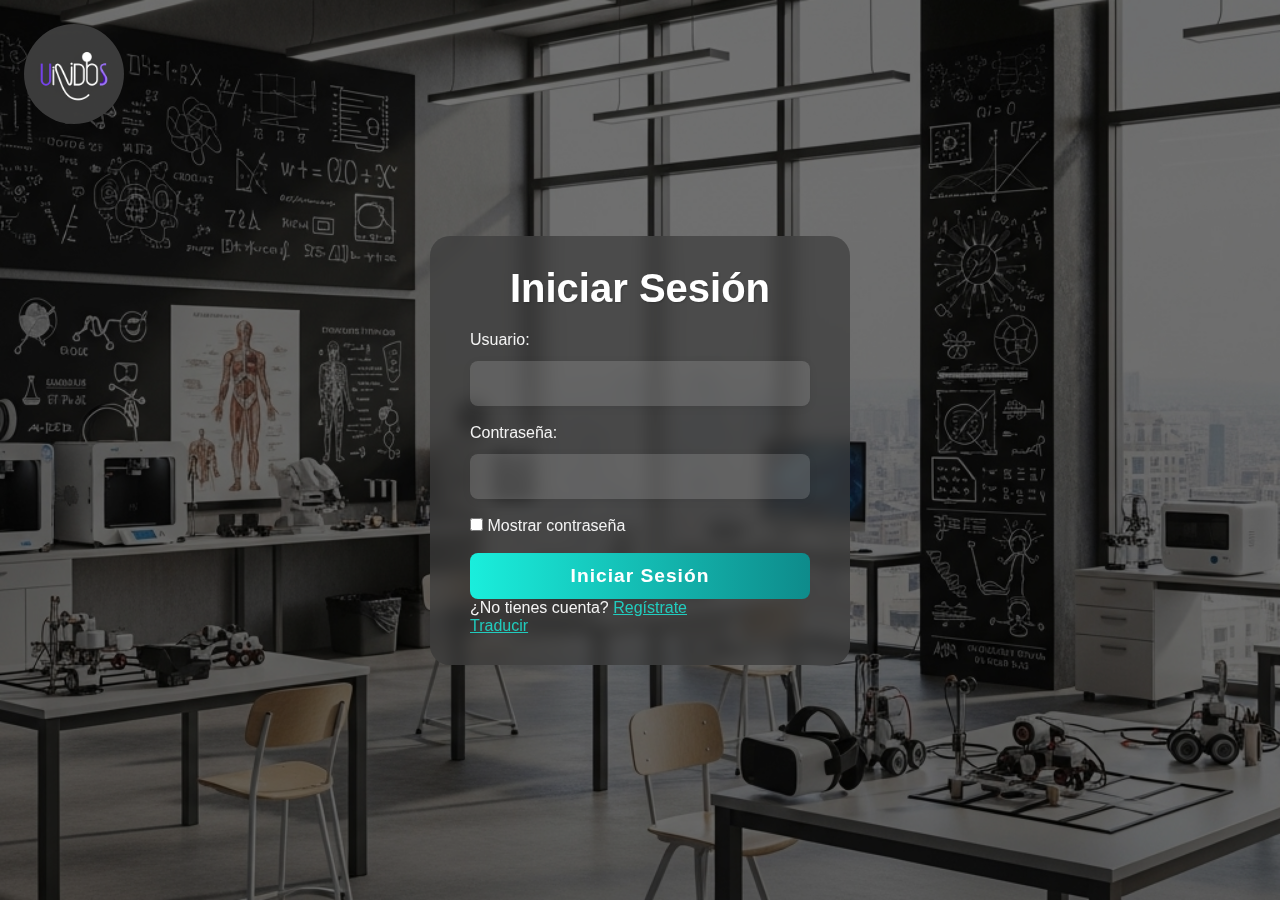
<file: index.html>
<!DOCTYPE html>
<html lang="en">
<head>
  <meta charset="UTF-8" />
  <meta name="viewport" content="width=device-width, initial-scale=1.0" />
  <title>UniDos - Login</title>
  <link rel="stylesheet" href="styles.css" />
  <link rel="icon" href="Logo2.0.png" />
</head>
<body>
  <header>
    <div class="logo">
      <img src="Logo2.0.png" alt="Logo" />
    </div>
    </header>

  <div class="wrapper">
    <form id="loginForm">
      <h1>Iniciar Sesión</h1>

      <div class="input-Box">
        <label for="loginUsername">Usuario:</label>
        <input type="text" id="loginUsername" required maxlength="15" minlength="4" />
        <span id="loginError" class="error"></span>
      </div>

      <div class="input-Box">
        <label for="loginPassword">Contraseña:</label>
        <input type="password" id="loginPassword" required maxlength="20" minlength="8" />

        <div class="show-password">
          <input type="checkbox" id="togglePasswordLogin" />
          <label for="togglePasswordLogin">Mostrar contraseña</label>
        </div>
      </div>

      <button type="submit" class="btn">Iniciar Sesión</button>

      <div class="register">
        <p>¿No tienes cuenta? <a href="register.html">Regístrate</a></p>
         <a href="index-en.html">Traducir</a>
      </div>
    </form>
  </div>

  <script src="script.js"></script>
</body>
</html>
</file>
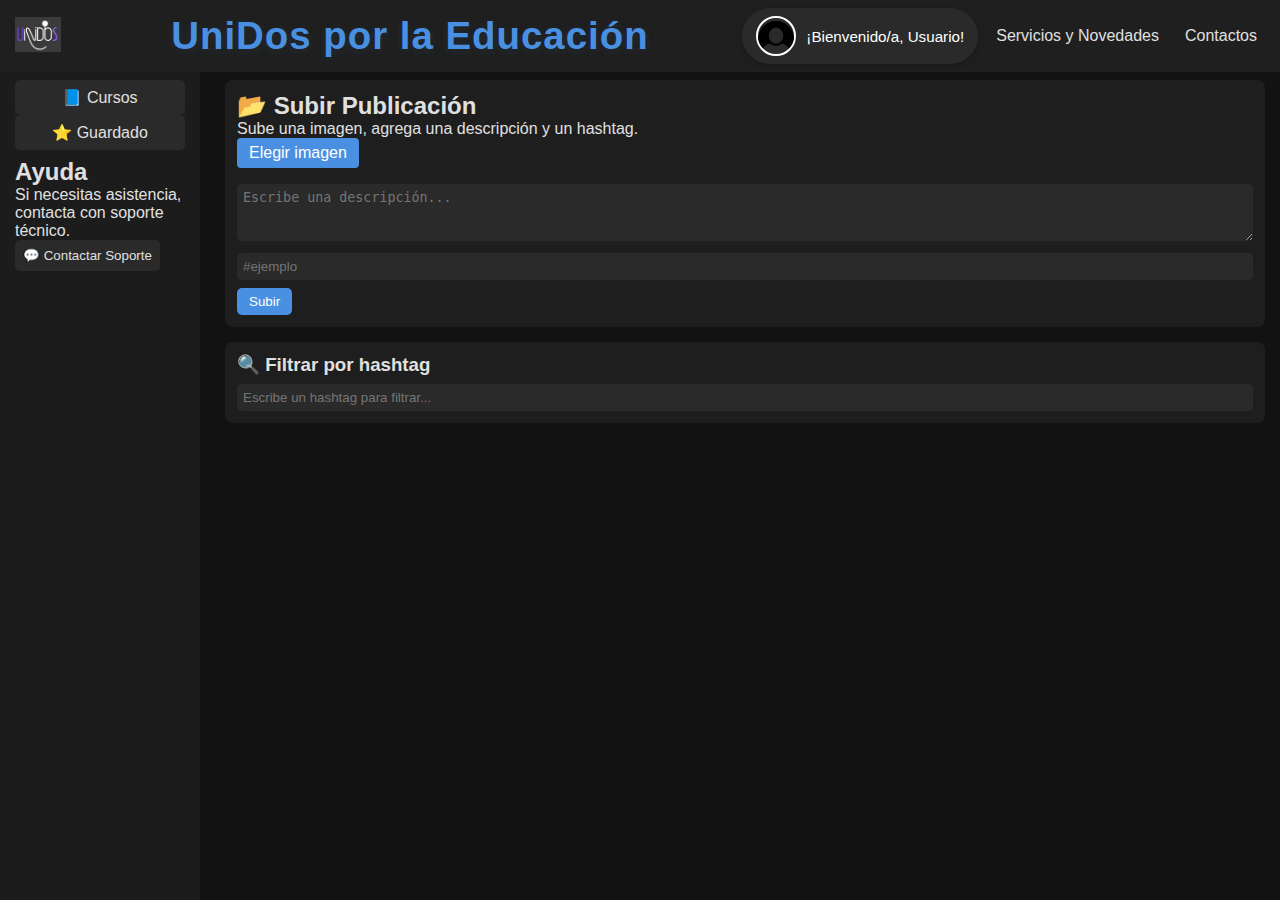
<file: home.html>
<!DOCTYPE html>
<html lang="es">
<head>
  <meta charset="UTF-8" />
  <meta name="viewport" content="width=device-width, initial-scale=1.0"/>
    <title>UniDos</title>
  <link rel="stylesheet" href="style.css"/>
  <script defer src="script.js"></script>
</head>
<body>
  <header class="header">
    <div class="logo">
      <a href="home.html">
        <img src="Logo2.0 (2).png" alt="Logo de UniDos"/>
      </a>
    </div>
    <div class="Titulo">
      <h1>UniDos por la Educación</h1>
    </div>
   <div class="userr">
  <img src="user-image-with-black-background.png" alt="Avatar de usuario" class="user-avatar">
  <span class="welcome">¡Bienvenido/a, Usuario!</span>
</div>

    <nav>
      <div class="menu-toggle" id="menu-toggle" aria-label="Menú">&#9776;</div>
      <ul class="nav-links" id="nav-links">
        <li><a href="servicios.html">Servicios y Novedades</a></li>
        <li><a href="#">Contactos</a></li>
      </ul>
    </nav>
  </header>

  <main class="main-container">
    <aside class="menu-lateral">
      <nav class="secciones">
        <a href="#" class="menu-btn">📘 Cursos</a>
        <a href="#" class="menu-btn">⭐ Guardado</a>
      </nav>
      <div class="ayuda">
        <h2>Ayuda</h2>
        <p>Si necesitas asistencia, contacta con soporte técnico.</p>
        <button type="button">💬 Contactar Soporte</button>
      </div>
    </aside>

    <section class="content">
      <section class="upload-section">
        <h2>📂 Subir Publicación</h2>
        <p>Sube una imagen, agrega una descripción y un hashtag.</p>
        <div class="upload-box">
          <input type="file" id="fileInput" class="file-input" accept="image/*" />
          <label for="fileInput" class="file-label">Elegir imagen</label>
        </div>
        <div id="preview" aria-live="polite"></div>
        <textarea id="description" placeholder="Escribe una descripción..." rows="3"></textarea>
        <input type="text" id="hashtag" placeholder="#ejemplo" maxlength="30" />
        <button id="uploadButton" class="upload-btn">Subir</button>
      </section>

      <section class="filter-section">
        <h3>🔍 Filtrar por hashtag</h3>
        <input type="text" id="filterInput" placeholder="Escribe un hashtag para filtrar..." />
      </section>

      <section class="posts-section" id="posts"></section>
    </section>
  </main>
</body>
</html>
</file>
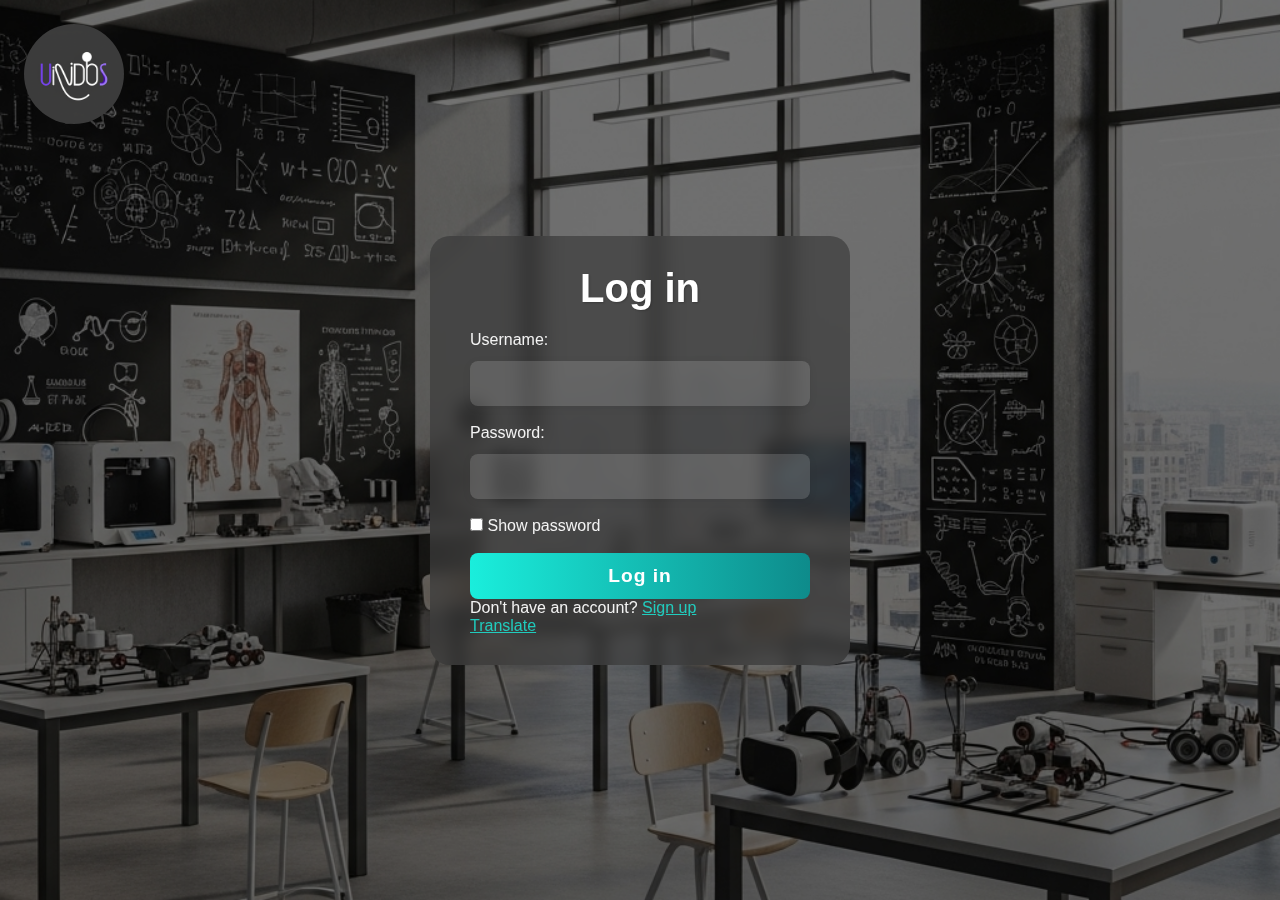
<file: index-en.html>
<!DOCTYPE html>
<html lang="en">
<head>
  <meta charset="UTF-8" />
  <meta name="viewport" content="width=device-width, initial-scale=1.0" />
  <title>UniDos - Login</title>
  <link rel="stylesheet" href="styles.css" />
  <link rel="icon" href="Logo2.0.png" />
</head>
<body>
  <header>
    <div class="logo">
      <img src="Logo2.0.png" alt="Logo" />
    </div>
  </header>

  <div class="wrapper">
    <form id="loginForm">
      <h1>Log in</h1>

      <div class="input-Box">
        <label for="loginUsername">Username:</label>
        <input type="text" id="loginUsername" required maxlength="15" minlength="4" />
        <span id="loginError" class="error"></span>
      </div>

      <div class="input-Box">
        <label for="loginPassword">Password:</label>
        <input type="password" id="loginPassword" required maxlength="20" minlength="8" />

        <div class="show-password">
          <input type="checkbox" id="togglePasswordLogin" />
          <label for="togglePasswordLogin">Show password</label>
        </div>
      </div>

      <button type="submit" class="btn">Log in</button>

      <div class="register">
        <p>Don't have an account? <a href="register.html">Sign up</a></p>
         <a href="index.html">Translate</a>
      </div>
    </form>
  </div>

  <script src="script.js"></script>
</body>
</html>
</file>
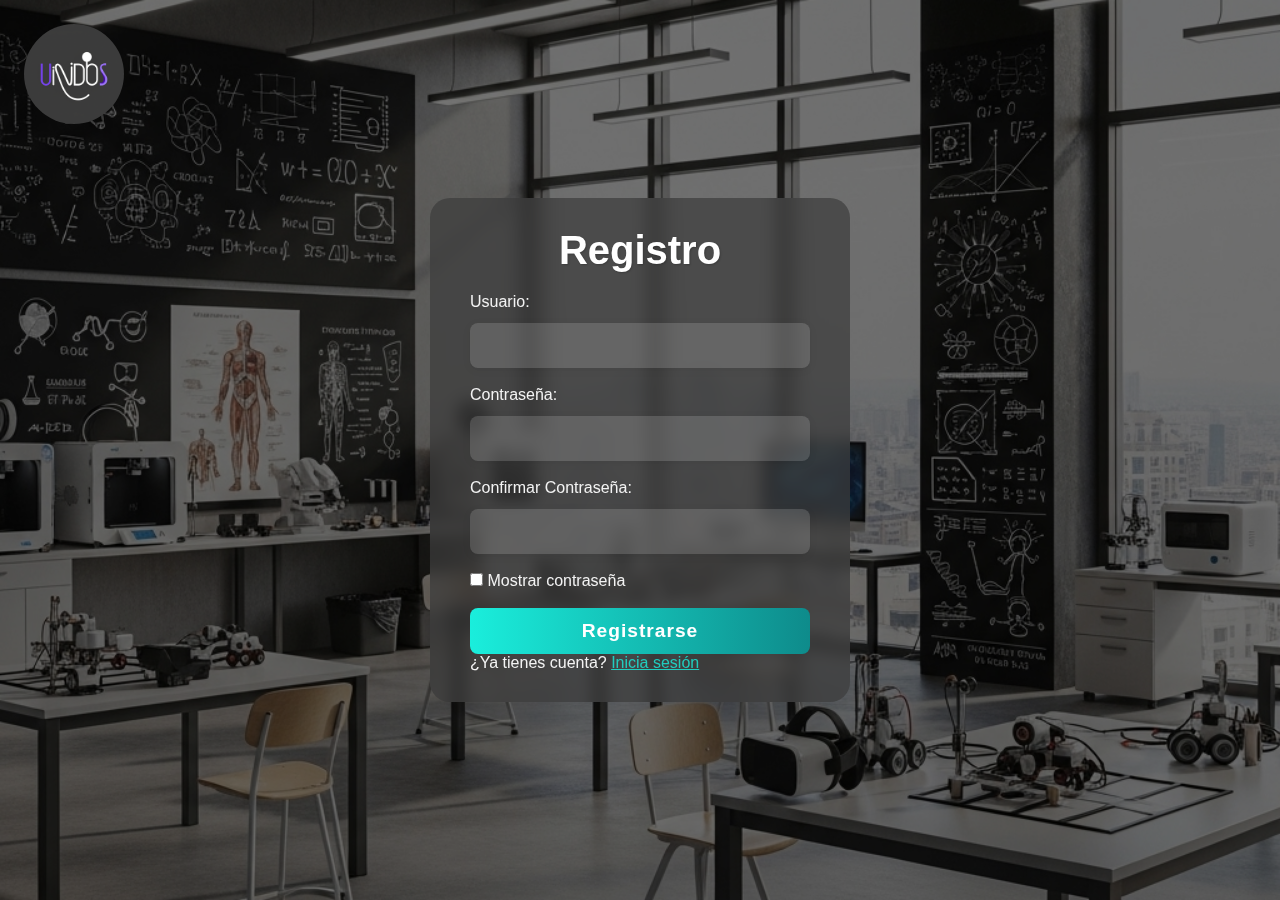
<file: register.html>
<!DOCTYPE html>
<html lang="en">
<head>
  <meta charset="UTF-8" />
  <meta name="viewport" content="width=device-width, initial-scale=1.0" />
  <title>UniDos - Register</title>
  <link rel="stylesheet" href="styles.css" />
  <link rel="icon" href="Logo2.0.png" />
</head>
<body>
  <header>
    <div class="logo">
      <img src="Logo2.0.png" alt="Logo" />
    </div>
  </header>

  <div class="wrapper">
    <form id="registerForm">
      <h1>Registro</h1>

      <div class="input-Box">
        <label for="registerUsername">Usuario:</label>
        <input type="text" id="registerUsername" required maxlength="15" minlength="4"/>
        <span id="registerUsernameError" class="error"></span>
      </div>

      <div class="input-Box">
        <label for="registerPassword">Contraseña:</label>
        <input type="password" id="registerPassword" required maxlength="20" minlength="8"/>
        <span id="registerPasswordError" class="error"></span>

        <label for="registerConfirmPassword">Confirmar Contraseña:</label>
        <input type="password" id="registerConfirmPassword" required maxlength="20" minlength="8"/>
        <span id="registerConfirmPasswordError" class="error"></span>

        <div class="show-password">
          <input type="checkbox" id="togglePasswordRegister" />
          <label for="togglePasswordRegister">Mostrar contraseña</label>
        </div>
      </div>

      <button type="submit" class="btn">Registrarse</button>

      <div class="register">
        <p>¿Ya tienes cuenta? <a href="index.html">Inicia sesión</a></p>
      </div>
    </form>
  </div>

  <script src="script.js"></script>
</body>
</html>
</file>
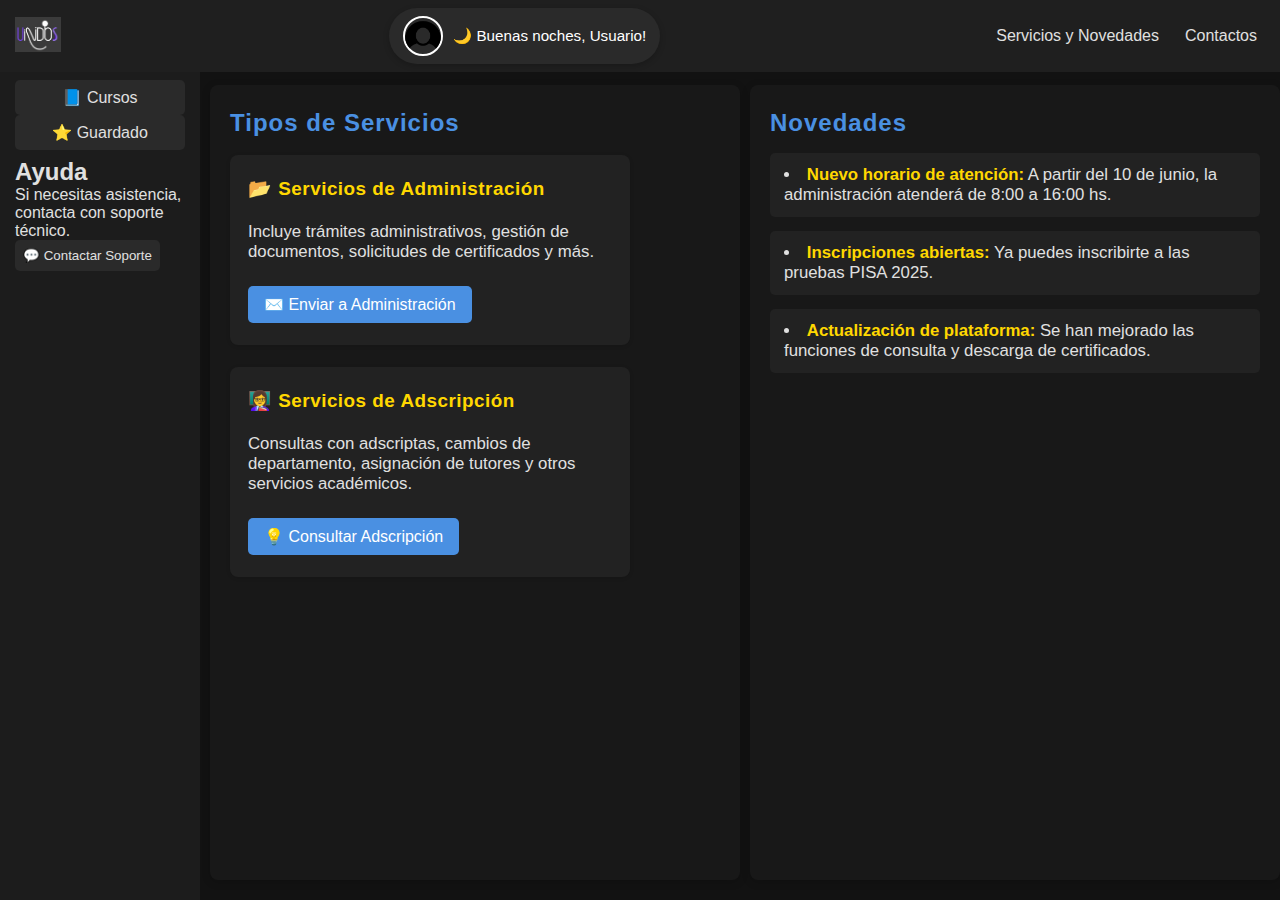
<file: servicios.html>
<!DOCTYPE html>
<html lang="es">
<head>
  <meta charset="UTF-8" />
  <meta name="viewport" content="width=device-width, initial-scale=1.0"/>
  <title>Servicios UniDos</title>
  <link rel="stylesheet" href="servicios.css"/>
</head>
<body>
  <header class="header">
    <div class="logo">
      <a href="home.html">
        <img src="Logo2.0 (2).png" alt="Logo de UniDos"/>
      </a>
    </div>

    <div class="userr">
      <img src="user-image-with-black-background.png" alt="Avatar de usuario" class="user-avatar">
      <span class="welcome">¡Bienvenido/a, Usuario!</span>
    </div>

    <nav>
      <div class="menu-toggle" id="menu-toggle" aria-label="Menú">&#9776;</div>
      <ul class="nav-links" id="nav-links">
        <li><a href="#">Servicios y Novedades</a></li>
        <li><a href="#">Contactos</a></li>
      </ul>
    </nav>
  </header>
  
  <main class="main-container">
    <aside class="menu-lateral">
      <nav class="secciones">
        <a href="#" class="menu-btn">📘 Cursos</a>
        <a href="#" class="menu-btn">⭐ Guardado</a>
      </nav>
      <div class="ayuda">
        <h2>Ayuda</h2>
        <p>Si necesitas asistencia, contacta con soporte técnico.</p>
        <button type="button" class="btn-soporte">💬 Contactar Soporte</button>
      </div>
    </aside>

    <section class="Tipos">
      <h2>Tipos de Servicios</h2>
      <div class="servicios-grid">

        <div class="servicio-card">
          <h3 class="servicio-titulo">📂 Servicios de Administración</h3>
          <p>
            Incluye trámites administrativos, gestión de documentos,
            solicitudes de certificados y más.
          </p>
          <button class="btn-enviar">✉️ Enviar a Administración</button>
        </div>

        <div class="servicio-card">
          <h3 class="servicio-titulo">👩‍🏫 Servicios de Adscripción</h3>
          <p>
            Consultas con adscriptas, cambios de departamento,
            asignación de tutores y otros servicios académicos.
          </p>
          <button class="btn-consulta">💡 Consultar Adscripción</button>
        </div>
      </div>
    </section>

    <section class="novedades">
      <h2>Novedades</h2>
      <ul class="novedades-lista">
        <li>
          <strong>Nuevo horario de atención:</strong> A partir del 10 de junio, la administración atenderá de 8:00 a 16:00 hs.
        </li>
        <li>
          <strong>Inscripciones abiertas:</strong> Ya puedes inscribirte a las pruebas PISA 2025.
        </li>
        <li>
          <strong>Actualización de plataforma:</strong> Se han mejorado las funciones de consulta y descarga de certificados.
        </li>
      </ul>
    </section>
  </main>

  <script src="servicios.js"></script>
</body>
</html>
</file>
<file: styles.css>
* {
    margin: 0;
    padding: 0;
    box-sizing: border-box;
}
@import url('https://fonts.googleapis.com/css2?family=Anton&display=swap');
body{
    display: flex;
    justify-content: center;
    align-items: center;
    min-height: 100vh;
    background: url(unnamed.png) no-repeat;
    background-size: cover;
    background-position: center;
    position: relative;
}
body::before {
    content: "";
    position: fixed;
    inset: 0;
    background: rgba(0,0,0,0.55);
    z-index: -1;
}

body {
    animation: fadeIn 1s ease;
}

.wrapper {
    animation: fadeInUp 1s cubic-bezier(0.23, 1, 0.32, 1);
}

.logo img {
    animation: fadeIn 1.2s 0.2s backwards;
}
.logo img{
    display: flex;
    position: fixed;
    top: 24px;
    left: 24px;
    width: 100px;
    height: auto;
    border-radius: 50%;
}
.logo img:hover {
    transform: scale(1.08);
    transition: transform 0.3s;
}
.wrapper {
    width: 420px;
    background: rgba(60, 60, 60, 0.7);
    backdrop-filter: blur(8px);
    border-radius: 20px;
    color: rgb(243, 243, 243);
    padding: 30px 40px;
    font-family: 'Anton', sans-serif;
}

.wrapper h1{
    color: #FFFFFF; 
    font-weight: bold;
    text-align: center;
    font-size: 2.5rem;
    text-shadow: 1px 1px 2px rgba(0, 0, 0, 0.2); 
    margin-bottom: 20px;
    
    }

    .wrapper button {
        width: 100%;
        padding: 12px 0;
        background: linear-gradient(90deg, #1aeedc 0%, #0e8b8b 100%);
        color: #fff;
        font-size: 1.2rem;
        font-family: 'Anton', sans-serif;
        border: none;
        border-radius: 8px;
        cursor: pointer;
        margin-top: 18px;
        font-weight: bold;
        letter-spacing: 1px;
        transition: background 0.3s, transform 0.2s;
    }

    .wrapper button:hover {
        background: linear-gradient(90deg, #0e8b8b 0%, #1aeedc 100%);
        transform: translateY(-2px) scale(1.03);
        box-shadow: 0 4px 16px rgba(26, 238, 220, 0.15);
    }
    .wrapper input[type="text"],
    .wrapper input[type="password"] {
        width: 100%;
        padding: 12px 14px;
        margin: 12px 0 18px 0;
        border: none;
        border-radius: 8px;
        background: rgba(255,255,255,0.15);
        color: #fff;
        font-size: 1.1rem;
        font-family: 'Anton', sans-serif;
        outline: none;
        box-shadow: 0 2px 8px rgba(0,0,0,0.07);
        transition: background 0.2s, box-shadow 0.2s;
    }

    .wrapper input[type="text"]:focus,
    .wrapper input[type="password"]:focus {
        background: rgba(255,255,255,0.25);
        box-shadow: 0 4px 16px rgba(26, 238, 220, 0.12);
        color: #1aeedc;
    }
.wrapper a {
    color: rgba(26, 238, 220, 0.808);
}
@keyframes fadeInUp {
    0% {
        opacity: 0;
        transform: translateY(40px);
    }
    100% {
        opacity: 1;
        transform: translateY(0);
    }
}

@keyframes fadeIn {
    0% {
        opacity: 0;
    }
    100% {
        opacity: 1;
    }
}
</file>
<file: servicios.css>
* {
  margin: 0;
  padding: 0;
  box-sizing: border-box;
}

body {
  font-family: 'Segoe UI', sans-serif;
  background-color: #121212;
  color: #e0e0e0;
  display: flex;
  flex-direction: column;
  min-height: 100vh;
  overflow-x: hidden;
}

.header {
  width: 100%;
  background-color: #1f1f1f;
  padding: 8px 15px;
  display: flex;
  align-items: center;
  justify-content: space-between;
  position: fixed;
  top: 0;
  z-index: 1000;
  gap: 10px;
}

.logo img {
  height: 35px;
}

.buscador {
  display: flex;
  gap: 5px;
  flex: 1;
  max-width: 400px;
}

.buscador input {
  flex: 1;
  padding: 5px 10px;
  border: none;
  border-radius: 4px;
  background: #2a2a2a;
  color: #fff;
}

.buscador input:focus {
  outline: 2px solid #4a90e2;
}

.buscador button {
  padding: 5px 10px;
  border: none;
  border-radius: 4px;
  background: #4a90e2;
  color: #fff;
  cursor: pointer;
}

.buscador button:hover {
  background: #3578c7;
}

nav .nav-links {
  display: flex;
  gap: 10px;
}

nav .nav-links li {
  list-style: none;
}

nav .nav-links a {
  color: #e0e0e0;
  text-decoration: none;
  padding: 5px 8px;
  border-radius: 4px;
}

nav .nav-links a:hover {
  background: #2a2a2a;
}

.menu-toggle {
  display: none;
  font-size: 22px;
  cursor: pointer;
}

.main-container {
  display: flex;
  flex: 1;
  margin-top: 65px;
  min-height: calc(100vh - 65px);
  gap: 10px;
}

.menu-lateral {
  width: 200px;
  background: #1c1c1c;
  padding: 15px;
  flex-shrink: 0;
  display: flex;
  flex-direction: column;
  gap: 8px;
}

.menu-lateral .menu-btn {
  display: block;
  width: 100%;
  padding: 8px;
  border-radius: 5px;
  background: #2a2a2a;
  color: #e0e0e0;
  text-align: center;
  text-decoration: none;
  cursor: pointer;
  transition: background 0.3s;
}

.menu-lateral .menu-btn:hover {
  background: #4a90e2;
}

.menu-lateral button {
  padding: 8px;
  border: none;
  border-radius: 5px;
  background: #2a2a2a;
  color: #e0e0e0;
  cursor: pointer;
}

.menu-lateral button:hover {
  background: #4a90e2;
}

/* Tipos de Servicios - estilo similar a novedades */
.Tipos {
  background: #181818;
  border-radius: 8px;
  padding: 24px 20px;
  margin: 20px 0;
  box-shadow: 0 2px 8px rgba(0,0,0,0.18);
  max-width: 900px;
  width: 100%;
}

.Tipos h2 {
  color: #4a90e2;
  margin-bottom: 18px;
  font-size: 1.5rem;
  letter-spacing: 1px;
}

.servicios-grid {
  display: flex;
  flex-wrap: wrap;
  gap: 22px;
}

.servicio-card {
  background: #222;
  border-radius: 8px;
  padding: 22px 18px;
  box-shadow: 0 1px 4px rgba(0,0,0,0.12);
  flex: 1 1 320px;
  min-width: 280px;
  max-width: 400px;
  display: flex;
  flex-direction: column;
  gap: 14px;
}

.servicio-titulo {
  color: #ffd700;
  font-size: 1.18rem;
  margin-bottom: 8px;
  font-weight: 600;
  letter-spacing: 0.5px;
}

.servicio-card p {
  color: #e0e0e0;
  font-size: 1.05rem;
  margin-bottom: 10px;
}

.btn-enviar,
.btn-consulta {
  padding: 9px 16px;
  border: none;
  border-radius: 5px;
  background: #4a90e2;
  color: #fff;
  font-size: 1rem;
  cursor: pointer;
  transition: background 0.2s;
  align-self: flex-start;
}

.btn-enviar:hover,
.btn-consulta:hover {
  background: #3578c7;
}
 .userr {
  display: flex;
  align-items: center;
  gap: 10px; /* espacio entre avatar y texto */
  background: rgba(255, 255, 255, 0.05); /* fondo traslúcido sutil */
  padding: 8px 14px;
  border-radius: 50px; /* forma tipo píldora */
  box-shadow: 0 2px 6px rgba(0, 0, 0, 0.2); /* sombra suave */
}

.user-avatar {
  width: 40px;
  height: 40px;
  border-radius: 50%; /* imagen circular */
  object-fit: cover; /* recorte sin deformar */
  border: 2px solid #fff; /* aro blanco */
}

.welcome {
  font-family: 'Segoe UI', sans-serif;
  font-size: 0.95rem;
  color: #fff; /* texto claro */
  white-space: nowrap; /* evita salto de línea */
}

.novedades {
  background: #181818;
  border-radius: 8px;
  padding: 24px 20px;
  margin: 20px 0;
  box-shadow: 0 2px 8px rgba(0,0,0,0.18);
  max-width: 700px;
  width: 100%;
}

.novedades h2 {
  color: #4a90e2;
  margin-bottom: 16px;
  font-size: 1.5rem;
  letter-spacing: 1px;
}

.novedades-lista {
  list-style: disc inside;
  display: flex;
  flex-direction: column;
  gap: 14px;
  color: #e0e0e0;
  font-size: 1.05rem;
}

.novedades-lista li {
  background: #222;
  border-radius: 5px;
  padding: 12px 14px;
  transition: background 0.2s;
}

.novedades-lista li:hover {
  background: #232f3e;
}

.novedades-lista strong {
  color: #ffd700;
  font-weight: 600;
}
</file>
<file: style.css>
/* RESET */
* {
  margin: 0;
  padding: 0;
  box-sizing: border-box;
}

/* GENERAL */
body {
  font-family: 'Segoe UI', sans-serif;
  background-color: #121212;
  color: #e0e0e0;
  display: flex;
  flex-direction: column;
  min-height: 100vh;
  overflow-x: hidden;
}

/* HEADER */
.header {
  width: 100%;
  background-color: #1f1f1f;
  padding: 8px 15px;
  display: flex;
  align-items: center;
  justify-content: space-between;
  position: fixed;
  top: 0;
  z-index: 1000;
  gap: 10px;
}
.logo img {
  height: 35px;
}
.userr {
  display: flex;
  align-items: center;
  gap: 10px; /* espacio entre avatar y texto */
  background: rgba(255, 255, 255, 0.05); /* fondo traslúcido sutil */
  padding: 8px 14px;
  border-radius: 50px; /* forma tipo píldora */
  box-shadow: 0 2px 6px rgba(0, 0, 0, 0.2); /* sombra suave */
}

.user-avatar {
  width: 40px;
  height: 40px;
  border-radius: 50%; /* imagen circular */
  object-fit: cover; /* recorte sin deformar */
  border: 2px solid #fff; /* aro blanco */
}

.welcome {
  font-family: 'Segoe UI', sans-serif;
  font-size: 0.95rem;
  color: #fff; /* texto claro */
  white-space: nowrap; /* evita salto de línea */
}


.Titulo {
font-size: 1.2rem;
font-weight: 600;
letter-spacing: 1px;
color: #4a90e2;
text-shadow: 0 2px 8px rgba(74,144,226,0.12);
margin-left: 100px;
flex: 1;
}

/* NAV */
nav .nav-links {
  display: flex;
  gap: 10px;
}

nav .nav-links li {
  list-style: none;
}

nav .nav-links a {
  color: #e0e0e0;
  text-decoration: none;
  padding: 5px 8px;
  border-radius: 4px;
  transition: background 0.3s;
}

nav .nav-links a:hover {
  background: #2a2a2a;
}

.menu-toggle {
  display: none;
  font-size: 22px;
  cursor: pointer;
}

/* MAIN */
.main-container {
  display: flex;
  flex: 1;
  margin-top: 65px;
  min-height: calc(100vh - 65px);
  gap: 10px;
}

/* MENU LATERAL */
.menu-lateral {
  width: 200px;
  background: #1c1c1c;
  padding: 15px;
  flex-shrink: 0;
  display: flex;
  flex-direction: column;
  gap: 8px;
}

.menu-lateral .menu-btn {
  display: block;
  width: 100%;
  padding: 8px;
  border-radius: 5px;
  background: #2a2a2a;
  color: #e0e0e0;
  text-align: center;
  text-decoration: none;
  cursor: pointer;
  transition: background 0.3s;
}

.menu-lateral .menu-btn:hover {
  background: #4a90e2;
}

.menu-lateral button {
  padding: 8px;
  border: none;
  border-radius: 5px;
  background: #2a2a2a;
  color: #e0e0e0;
  cursor: pointer;
  transition: background 0.3s;
}

.menu-lateral button:hover {
  background: #4a90e2;
}

/* OCULTAR INPUT FILE */
.file-input {
  display: none;
}

/* CONTENT */
.content {
  flex: 1;
  padding: 15px;
  overflow-y: auto;
  max-height: calc(100vh - 65px);
  display: flex;
  flex-direction: column;
  gap: 15px;
}

/* UPLOAD SECTION */
.upload-section,
.filter-section {
  background: #1e1e1e;
  padding: 12px;
  border-radius: 8px;
}

.upload-box {
  margin-bottom: 8px;
}

.file-label {
  padding: 6px 12px;
  background: #4a90e2;
  color: #fff;
  border-radius: 4px;
  cursor: pointer;
  display: inline-block;
}

textarea,
input[type="text"] {
  width: 100%;
  margin-top: 8px;
  padding: 6px;
  border: none;
  border-radius: 5px;
  background: #2a2a2a;
  color: #fff;
}

textarea:focus,
input[type="text"]:focus {
  outline: 2px solid #4a90e2;
}

.upload-btn {
  margin-top: 8px;
  padding: 6px 12px;
  background: #4a90e2;
  border: none;
  border-radius: 5px;
  color: #fff;
  cursor: pointer;
  transition: background 0.3s;
}

.upload-btn:hover {
  background: #3578c7;
}

/* POSTS */
.posts-section {
  display: flex;
  flex-direction: column;
  gap: 12px;
}

/* RESPONSIVE */
@media (max-width: 900px) {
  .main-container {
    flex-direction: column;
  }
  .menu-lateral {
    width: 100%;
    flex-direction: row;
    overflow-x: auto;
    padding: 8px;
  }
  .menu-lateral .menu-btn {
    flex: 1;
    margin-right: 5px;
  }
  .menu-toggle {
    display: block;
  }
  nav .nav-links {
    display: none;
    flex-direction: column;
    position: absolute;
    top: 65px;
    right: 0;
    background: #1f1f1f;
    width: 200px;
    padding: 10px;
    gap: 8px;
  }
  nav .nav-links.show {
    display: flex;
  }
}
</file>
